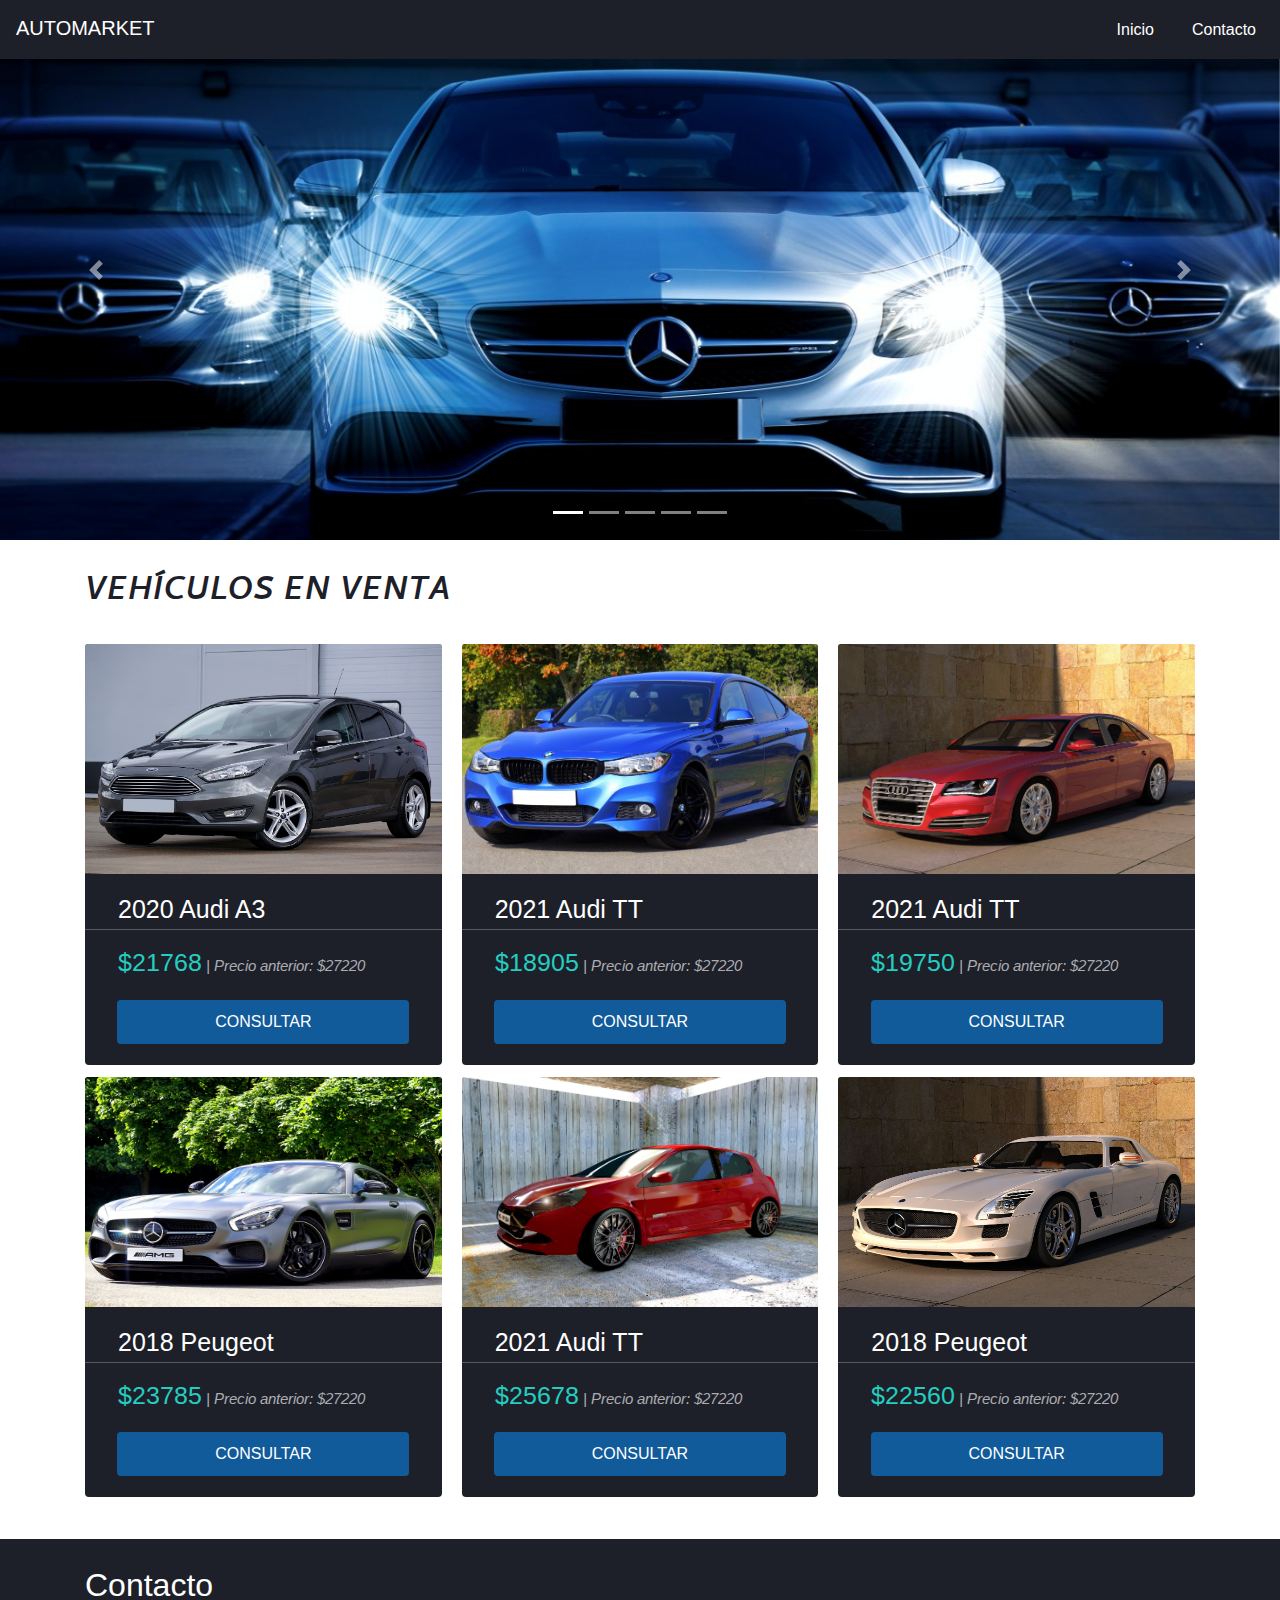
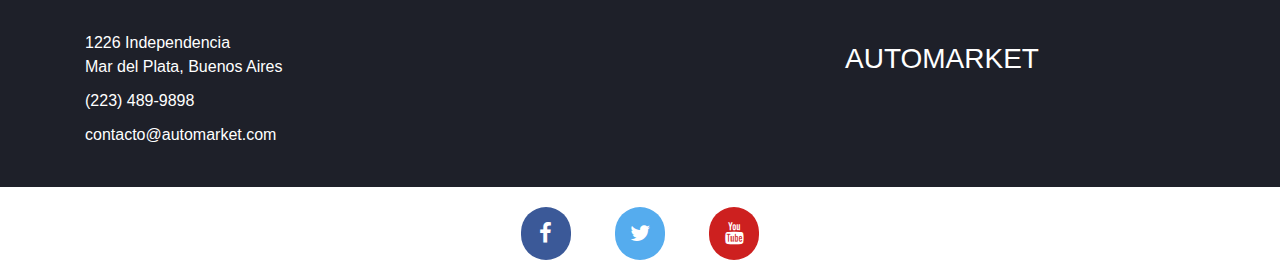
<file: index.html>
<!DOCTYPE html>
<html lang="es">

<head>
  <meta charset="utf-8" />
  <meta name="viewport" content="width=device-width, initial-scale=1, shrink-to-fit=no" />
  <link rel="stylesheet" href="https://stackpath.bootstrapcdn.com/bootstrap/4.3.1/css/bootstrap.min.css"
    integrity="sha384-ggOyR0iXCbMQv3Xipma34MD+dH/1fQ784/j6cY/iJTQUOhcWr7x9JvoRxT2MZw1T" crossorigin="anonymous" />
  <link rel="stylesheet" href="css/style.css" />
  <link rel="stylesheet" href="css/font-awesome.min.css">
  <title>Automarket -Inicio</title>
</head>

<body>
  <header>
    <nav class="navbar navbar-expand-lg navbar-light menu">
      <h1 class="titulo">AUTOMARKET</h1>
      <button class="navbar-toggler" type="button" data-toggle="collapse" data-target="#navbarSupportedContent"
        aria-controls="navbarSupportedContent" aria-expanded="false" aria-label="Toggle navigation">
        <span class="navbar-toggler-icon"></span>
      </button>

      <div class="collapse navbar-collapse" id="navbarSupportedContent">
        <ul class="navbar-nav ml-auto" id="lista-menu">
          <li class="nav-item active">
            <a class="nav-link" href="#">Inicio</a>
          </li>
          <li class="nav-item">
            <a class="nav-link" href="pages/contacto.html">Contacto</a>
          </li>
        </ul>
      </div>
    </nav>
    <div id="carousel1" class="carousel slide carousel-fade carrusel" data-ride="carousel">
      <div class="carousel-inner">
        <div class="carousel-item active">
          <img src="img/slider/primera520.jpg" alt="Imagen auto slider" class="img-carrusel" />
        </div>
        <div class="carousel-item">
          <img src="img/slider/img3520.jpg" alt="Imagen auto slider" class="img-carrusel" />
        </div>
        <div class="carousel-item">
          <img src="img/slider/img4520.jpg" alt="Imagen auto slider" class="img-carrusel" />
        </div>
        <div class="carousel-item">
          <img src="img/slider/img5520.jpg" alt="Imagen auto slider" class="img-carrusel" />
        </div>
        <div class="carousel-item">
          <img src="img/slider/img6520.jpg" alt="Imagen auto slider" class="img-carrusel" />
        </div>
      </div>
      <a class="carousel-control-prev" href="#carousel1" role="button" data-slide="prev">
        <span class="carousel-control-prev-icon" aria-hidden="true"></span>
        <span class="sr-only">Previous</span>
      </a>
      <a class="carousel-control-next" href="#carousel1" role="button" data-slide="next">
        <span class="carousel-control-next-icon" aria-hidden="true"></span>
        <span class="sr-only">Next</span>
      </a>
      <ol class="carousel-indicators">
        <li data-target="#carousel1" data-slide-to="0" class="active"></li>
        <li data-target="#carousel1" data-slide-to="1"></li>
        <li data-target="#carousel1" data-slide-to="2"></li>
        <li data-target="#carousel1" data-slide-to="3"></li>
        <li data-target="#carousel1" data-slide-to="4"></li>
      </ol>
    </div>
  </header>

  <main class="container">
    <br />
    <h2 class="titulo-seccion">VEHÍCULOS EN VENTA</h2>
    <br />
    <div class="card-columns">
      <div class="card">
        <img src="img/cards/card1.jpg" class="card-img-top" alt="Imagen auto" />
        <div class="card-body">
          <h5 class="card-title">2020 Audi A3</h5>
          <p class="card-text">
            <span class="oferta">$21768</span> | Precio anterior: $27220
          </p>
          <div class="form-group row justify-content-center text-center">
            <div class="col-11 col-sm-9 col-md-10">
              <button class="btn btn-primary btn-block btn-cards" type="submit">CONSULTAR</button>
            </div>
          </div>
        </div>
      </div>
      <div class="card">
        <img src="img/cards/card8.jpg" class="card-img-top" alt="Imagen auto" />
        <div class="card-body">
          <h5 class="card-title">2018 Peugeot</h5>
          <p class="card-text">
            <span class="oferta">$23785</span> | Precio anterior: $27220
          </p>
          <div class="form-group row justify-content-center text-center">
            <div class="col-11 col-sm-9 col-md-10">
              <button class="btn btn-primary btn-block btn-cards" type="submit">CONSULTAR</button>
            </div>
          </div>
        </div>
      </div>
      <div class="card">
        <img src="img/cards/card3.jpg" class="card-img-top" alt="Imagen auto" />
        <div class="card-body">
          <h5 class="card-title">2021 Audi TT</h5>
          <p class="card-text">
            <span class="oferta">$18905</span> | Precio anterior: $27220
          </p>
          <div class="form-group row justify-content-center text-center">
            <div class="col-11 col-sm-9 col-md-10">
              <button class="btn btn-primary btn-block btn-cards" type="submit">CONSULTAR</button>
            </div>
          </div>
        </div>
      </div>
      <div class="card">
        <img src="img/cards/card4.jpg" class="card-img-top" alt="Imagen auto" />
        <div class="card-body">
          <h5 class="card-title">2021 Audi TT</h5>
          <p class="card-text">
            <span class="oferta">$25678</span> | Precio anterior: $27220
          </p>
          <div class="form-group row justify-content-center text-center">
            <div class="col-11 col-sm-9 col-md-10">
              <button class="btn btn-primary btn-block btn-cards" type="submit">CONSULTAR</button>
            </div>
          </div>
        </div>
      </div>
      <div class="card">
        <img src="img/cards/card5.jpg" class="card-img-top" alt="Imagen auto" />
        <div class="card-body">
          <h5 class="card-title">2021 Audi TT</h5>
          <p class="card-text">
            <span class="oferta">$19750</span> | Precio anterior: $27220
          </p>
          <div class="form-group row justify-content-center text-center">
            <div class="col-11 col-sm-9 col-md-10">
              <button class="btn btn-primary btn-block btn-cards" type="submit">CONSULTAR</button>
            </div>
          </div>
        </div>
      </div>
      <div class="card">
        <img src="img/cards/card6.jpg" class="card-img-top" alt="Imagen auto" />
        <div class="card-body">
          <h5 class="card-title">2018 Peugeot</h5>
          <p class="card-text">
            <span class="oferta">$22560</span> | Precio anterior: $27220
          </p>
          <div class="form-group row justify-content-center text-center">
            <div class="col-11 col-sm-9 col-md-10">
              <button class="btn btn-primary btn-block btn-cards" type="submit">CONSULTAR</button>
            </div>
          </div>
        </div>
      </div>
    </div>
  </main>

  <footer>
    <div class="direccion">
      <div class="container">
        <div class="row">
          <div class="col-md-8">
            <h4 class="titulo">Contacto</h4>
            <p class="calle">1226 Independencia <br />Mar del Plata, Buenos Aires</p>
            <p class="telefono">(223) 489-9898</p>
            <p class="correo">contacto@automarket.com</p>
          </div>
          <div class="col-md-4  my-auto logo">
            <h3>AUTOMARKET</h3>
          </div>
        </div>
      </div>
    </div>

    <div class="social">
      <div class="container">
        <div class="row">
          <div class="col-md-12">
            <a class="facebook" href="#"><i class="fa fa-facebook"></i></a>
            <a class="twitter" href="#"><i class="fa fa-twitter"></i></a>
            <a class="youtube" href="#"><i class="fa fa-youtube"></i></a>
          </div>
        </div>
      </div>
    </div>
  </footer>

  <script src="https://code.jquery.com/jquery-3.3.1.slim.min.js"
    integrity="sha384-q8i/X+965DzO0rT7abK41JStQIAqVgRVzpbzo5smXKp4YfRvH+8abtTE1Pi6jizo" crossorigin="anonymous">
  </script>
  <script src="https://cdnjs.cloudflare.com/ajax/libs/popper.js/1.14.7/umd/popper.min.js"
    integrity="sha384-UO2eT0CpHqdSJQ6hJty5KVphtPhzWj9WO1clHTMGa3JDZwrnQq4sF86dIHNDz0W1" crossorigin="anonymous">
  </script>
  <script src="https://stackpath.bootstrapcdn.com/bootstrap/4.3.1/js/bootstrap.min.js"
    integrity="sha384-JjSmVgyd0p3pXB1rRibZUAYoIIy6OrQ6VrjIEaFf/nJGzIxFDsf4x0xIM+B07jRM" crossorigin="anonymous">
  </script>
</body>

</html>
</file>
<file: css/style.css>
@import url('https://fonts.googleapis.com/css2?family=Arimo:ital,wght@0,400;0,500;0,600;0,700;1,400;1,500;1,600;1,700&display=swap');
@import url('https://fonts.googleapis.com/css2?family=Cambay:ital,wght@0,400;0,700;1,400;1,700&display=swap');


.img-carrusel {
  height: 100%;
  width: 100%;
  top: 0px;
  left: 0px;
  max-height: 520px;
}

.logo {
  max-height: 150px;
}

.carrusel {
  padding-top: 50px;
}

.menu {
  background: #1E2029;
  position: fixed;
  z-index: 100;
  width: 100%;
}

#menu-contacto {
  margin-bottom: -17px;
}

.menu .titulo {
  color: #fff;
  display: inline-block;
  padding-top: .3125rem;
  margin-right: 1rem;
  font-size: 1.25rem;
  line-height: inherit;
  white-space: nowrap;
}

#lista-menu li a {
  color: #fff;
  padding-left: 30px;
  position: relative;
}

#lista-menu li a:hover {
  text-decoration: underline;
  color: #24CDC1;
}

.card-img-top {
  max-height: 230px;
}

.card {
  background-color: #1E2029;
  color: #fff;
  border: none;
}

.btn-cards {
  color: #ffffff;
  background: #115b9b;
  border: none;
  padding: 10px;
}

.btn-cards:hover {
  background-color: #24CDC1;
}

.btn-form {
  color: #ffffff;
  background: #115b9b;
  border: none;
  padding: 10px;
}

.btn-form:hover {
  background-color: #24CDC1;
}

.oferta {
  color: #24cdc1;
  font-size: 25px;
  font-family: 'Arimo';
  font-style: normal;
}

#titulo-contacto {
  padding-top: 80px;
}

.card-body {
  padding-left: 0px;
  padding-right: 0px;
  padding-bottom: 5px;
}

.card-text {
  padding-top: 5x;
  color: #acadb2;
  font-size: 15px;
  text-decoration: none;
  font-style: italic;
  font-family: 'Arimo';
  line-height: 1.65;
  padding-left: 33px;
}

.card-title {
  padding-left: 10px;
  padding-bottom: 5px;
  border-bottom: 0.5px solid rgba(151, 146, 146, .5);
  font-size: 25px;
  padding-left: 33px;
}

#formulario {
  padding-top: 10px;
}

textarea {
  resize: none;
}

.titulo-seccion {
  font-weight: 700;
  color: #1E2029;
  text-align: left;
  font-family: 'Cambay';
  font-style: italic;
  padding-top: 10px;
}

.formulario-input-error {
  font-size: 12px;
  margin-bottom: 0px;
  display: none;
}

.formulario-input-error-activo {
  display: block;
  position: absolute;
  z-index: 10;
}

.formulario-validacion {
  position: absolute;
  right: 23px;
  bottom: 20px;
  z-index: 10;
  font-size: 16px;
  opacity: 0;
}

.formulario-mensaje {
  height: 45px;
  line-height: 45px;
  background: #f66060;
  padding: 0 15px;
  border-radius: 3px;
  margin-bottom: 20px;
  display: none;
}

.formulario-mensaje-activo {
  display: block;
}

.formulario-mensaje-exito {
  font-size: 14px;
  color: #119200;
  display: none;
}

.formulario-mensaje-exito-activo {
  display: block;
}

.formulario-grupo {
  padding-bottom: 10px;
}

.formulario-grupo-correcto .formulario-validacion {
  color: #1ed12d;
  opacity: 1;
}

.formulario-grupo-incorrecto .formulario-label {
  color: #bb2929;
}

.formulario-grupo-incorrecto .formulario-validacion {
  color: #bb2929;
  opacity: 1;
}

.formulario-grupo-incorrecto .formulario-input {
  border: 3px solid #bb2929;
}

main {
  padding-bottom: 30px;
}

footer .direccion {
  background: #1E2029;
  padding: 30px 0;
  color: #fff;
}

footer .direccion .titulo {
  font-size: 32px;
  line-height: 32px;
  font-weight: 300;
  margin-bottom: 30px;
}

footer .direccion .calle,
footer .direccion .telefono,
footer .direccion .correo {
  margin-bottom: 10px;
}

footer .direccion .logo img {
  margin-top: 10px;
}

footer .social {
  text-align: center;
  padding: 20px 0;
}

footer .social a {
  padding: 10px;
  display: inline-block;
  margin: 0 20px;
  width: 50px;
  font-size: 22px;
  color: #fff;
  background: #000;
  border-radius: 100px;
}

footer .social a:hover {
  text-decoration: none;
}

footer .social a.facebook {
  background: #3b5998;
}

footer .social a.twitter {
  background: #55acee;
}

footer .social a.youtube {
  background: #cd201f;
}

@media screen and (max-width: 1299px) {
  .img-carrusel {
    max-height: 490px;
  }
}

@media screen and (max-width: 1250px) {
  .img-carrusel {
    max-height: 450px;
  }
}

@media screen and (max-width: 1150px) {
  .img-carrusel {
    max-height: 400px;
  }
}

@media screen and (max-width: 998px) {
  .img-carrusel {
    max-height: 380px;
  }
}

@media screen and (max-width: 945px) {
  .img-carrusel {
    max-height: 350px;
  }
}

@media screen and (max-width: 875px) {
  .img-carrusel {
    max-height: 320px;
  }
}

@media screen and (max-width: 798px) {
  .img-carrusel {
    max-height: 300px;
  }
}


@media screen and (max-width: 768px) {
  footer .direccion {
    text-align: center;
  }

  footer .logo {
    padding-top: 10px;
    padding-bottom: 10px;
  }
}

@media screen and (max-width: 730px) {
  .img-carrusel {
    max-height: 280px;
  }
}

@media screen and (max-width: 695px) {
  .img-carrusel {
    max-height: 250px;
  }
}

@media screen and (max-width: 615px) {
  .img-carrusel {
    max-height: 240px;
  }
}

@media screen and (max-width: 595px) {
  .img-carrusel {
    max-height: 230px;
  }
}

@media screen and (max-width: 575px) {
  .card-img-top {
    max-height: 600px;
  }

  .img-carrusel {
    max-height: 210px;
  }
}

@media screen and (max-width: 515px) {
  .img-carrusel {
    max-height: 200px;
  }
}

@media screen and (max-width: 490px) {
  .img-carrusel {
    max-height: 180px;
  }
}

@media screen and (max-width: 440px) {
  .img-carrusel {
    max-height: 160px;
  }
}
</file>
